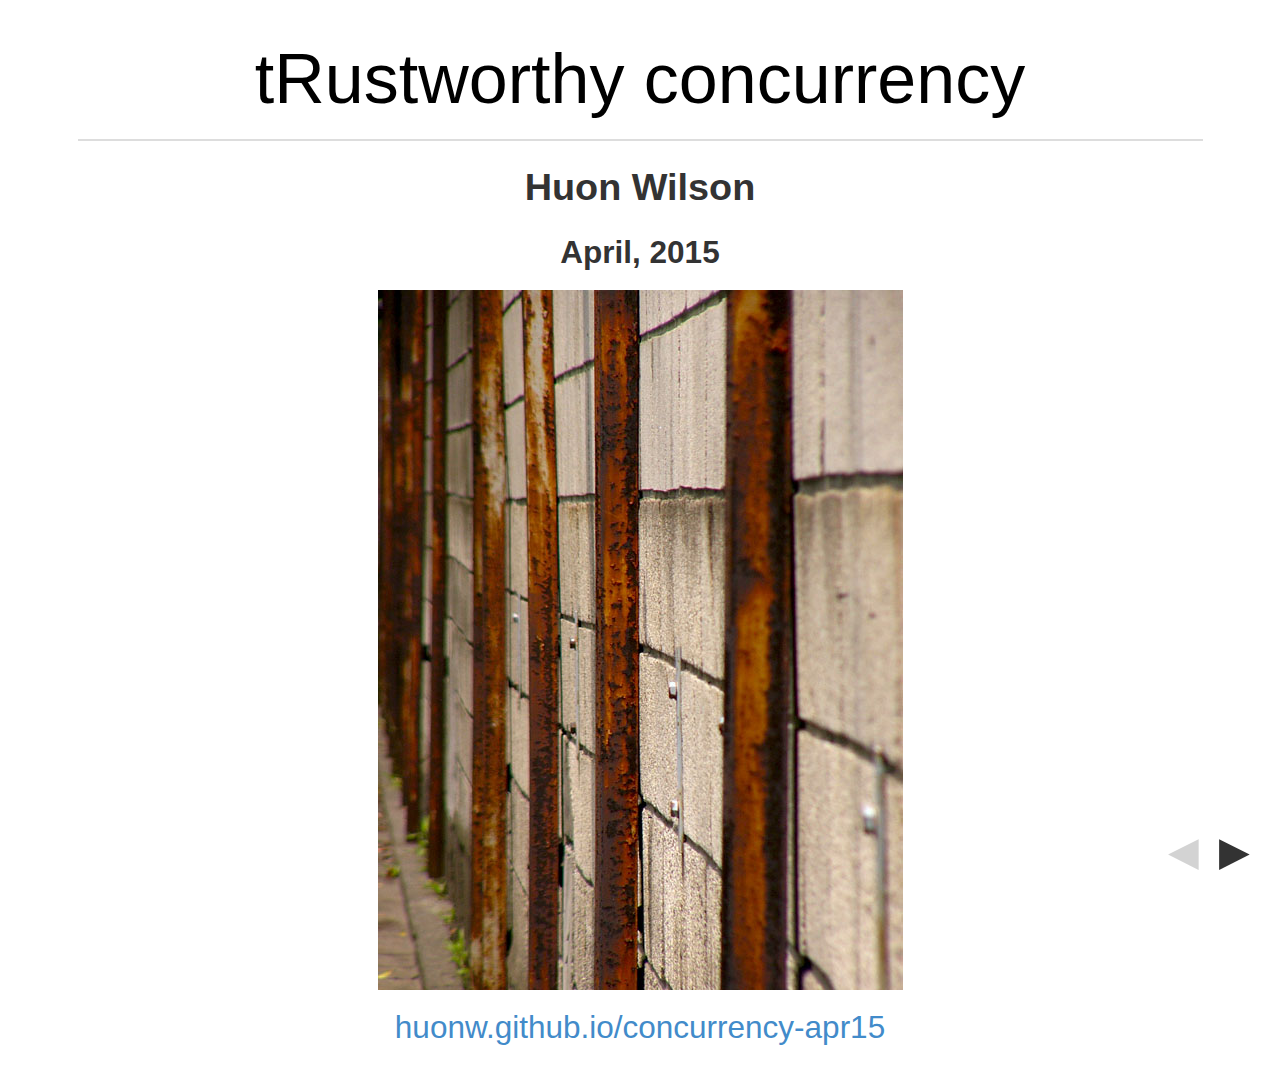
<file: index.html>
<!DOCTYPE html>
<html lang="en">
<head>
    <meta charset="utf-8">
    <meta name="viewport" content="width=device-width, initial-scale=1.0">
    <meta name="generator" content="rustdoc">
    <title>tRustworthy concurrency</title>

    
    <link rel="stylesheet" href="rust.css">
<link rel="stylesheet" href="sliderust.css">
<script src="sliderust.js"></script>


</head>
<body class="rustdoc">
    <!--[if lte IE 8]>
    <div class="warning">
        This old browser is unsupported and will most likely display funky
        things.
    </div>
    <![endif]-->

    
    <h1 class="title">tRustworthy concurrency</h1>
    <p>Huon Wilson</p>

<p>April, 2015</p>

<p><a href="https://www.flickr.com/photos/browneyes/2469970749/"><img src="rusty-beams.jpg" alt="parallel rusty things"></a></p>

<p><a href="http://huonw.github.io/concurrency-apr15"><span style="font-weight: normal;">huonw.github.io/concurrency-apr15</span></a></p>

<h1 id="haiku-(again)" class='section-header'><a
                           href="#haiku-(again)">Haiku (again)</a></h1>
<blockquote>
<p>a systems language<br/>
pursuing the trifecta<br/>
safe, concurrent, fast</p>
</blockquote>

<div class="attribution"><a href="http://twitter.com/lindsey">@lindsey</a></div>

<p>Being concurrent/parallel and safe is hard.</p>

<h1 id="but-not-too-hard" class='section-header'><a
                           href="#but-not-too-hard">But not too hard</a></h1>
<p>Rust&#39;s type system has two core tools:</p>

<ul>
<li>ownership</li>
<li>borrowing</li>
</ul>

<p>This story is built with them.</p>

<h1 id="ownership:-who&#39;s-in-control?" class='section-header'><a
                           href="#ownership:-who&#39;s-in-control?">Ownership: who&#39;s in control?</a></h1><pre id='rust-example-rendered' class='rust '>
<span class='kw'>struct</span> <span class='ident'>MyType</span> { <span class='ident'>x</span>: <span class='ident'>i32</span> }

<span class='kw'>let</span> <span class='ident'>owner</span> <span class='op'>=</span> <span class='ident'>MyType</span> { <span class='ident'>x</span>: <span class='number'>1</span> };

<span class='kw'>fn</span> <span class='ident'>print_it</span>(<span class='ident'>value</span>: <span class='ident'>MyType</span>) { <span class='macro'>println</span><span class='macro'>!</span>(<span class='string'>&quot;x = {}&quot;</span>, <span class='ident'>value</span>.<span class='ident'>x</span>); }

<span class='ident'>print_it</span>(<span class='ident'>owner</span>);
<span class='kw'>let</span> <span class='ident'>use_again</span> <span class='op'>=</span> <span class='ident'>owner</span>;
</pre>

<hr class="pause" />

<blockquote>
<pre><code class="language-error">... error: use of moved value: `owner`
let use_again = owner;
    ^~~~~~~~~
... note: `owner` moved here because it has type `main::MyType`, which is non-copyable
print_it(owner);
         ^~~~~
</code></pre>
</blockquote>

<h1 id="borrowing:-don&#39;t-lose-control!" class='section-header'><a
                           href="#borrowing:-don&#39;t-lose-control!">Borrowing: don&#39;t lose control!</a></h1>
<div class="original">
```rust
struct MyType { x: i32 }

let owner = MyType { x: 1 };

fn print_it(value: &MyType) { println!("x = {}", value.x); }

print_it(&owner);
let use_again = owner;
```
</div>

<pre id='rust-example-rendered' class='rust '>
<span class='kw'>struct</span> <span class='ident'>MyType</span> { <span class='ident'>x</span>: <span class='ident'>i32</span> }

<span class='kw'>let</span> <span class='ident'>owner</span> <span class='op'>=</span> <span class='ident'>MyType</span> { <span class='ident'>x</span>: <span class='number'>1</span> };

<span class='kw'>fn</span> <span class='ident'>print_it</span>(<span class='ident'>value</span>: <span class='kw-2 introduced'>&amp;</span><span class='ident'>MyType</span>) { <span class='macro'>println</span><span class='macro'>!</span>(<span class='string'>&quot;x = {}&quot;</span>, <span class='ident'>value</span>.<span class='ident'>x</span>); }

<span class='ident'>print_it</span>(<span class='kw-2 introduced'>&amp;</span><span class='ident'>owner</span>);
<span class='kw'>let</span> <span class='ident'>use_again</span> <span class='op'>=</span> <span class='ident'>owner</span>;
</pre>

<hr class="pause" />

<blockquote>
<pre><code class="language-txt">x = 1
</code></pre>
</blockquote>

<p>References are pointers that allow using a value without transferring
ownership.</p>

<h1 id="lifetimes:-borrow-fearlessly" class='section-header'><a
                           href="#lifetimes:-borrow-fearlessly">Lifetimes: borrow fearlessly</a></h1><pre id='rust-example-rendered' class='rust '>
<span class='kw'>fn</span> <span class='ident'>foo</span><span class='op'>&lt;</span><span class='lifetime'>&#39;a</span><span class='op'>&gt;</span>() <span class='op'>-&gt;</span> <span class='kw-2'>&amp;</span><span class='lifetime'>&#39;a</span> <span class='ident'>i32</span> {
    <span class='kw'>let</span> <span class='ident'>x</span> <span class='op'>=</span> <span class='number'>1</span>;
    <span class='kw-2'>&amp;</span><span class='ident'>x</span>
}
</pre>

<hr class="pause" />

<blockquote>
<pre><code class="language-error">... error: `x` does not live long enough
    &amp;x
     ^
</code></pre>
</blockquote>

<h1 id="std-cookbook" class='section-header'><a
                           href="#std-cookbook"><code>std</code> cookbook</a></h1>
<p>The standard library provides safe abstractions for a variety of basic
concurrency patterns:</p>

<ul>
<li>threads, <a href="http://doc.rust-lang.org/std/thread/"><code>std::thread</code></a></li>
<li>sending messages, <a href="http://doc.rust-lang.org/std/sync/mpsc/"><code>std::sync::mpsc</code></a></li>
<li>sharing data, <a href="http://doc.rust-lang.org/std/sync/struct.Arc.html"><code>std::sync::Arc</code></a></li>
<li>mutating data, <a href="http://doc.rust-lang.org/std/sync/struct.Mutex.html"><code>std::sync::Mutex</code></a>.</li>
</ul>

<p>The APIs ensure that there&#39;s:</p>

<ul>
<li>no bad sharing,</li>
<li>no access of unlocked data,</li>
<li>no data races.</li>
</ul>

<p>Thread-safety is law, not documentation.</p>

<h1 id="std-cookbook:-threads" class='section-header'><a
                           href="#std-cookbook:-threads"><code>std</code> cookbook: threads</a></h1><pre id='rust-example-rendered' class='rust '>
<span class='kw'>use</span> <span class='ident'>std</span>::<span class='ident'>thread</span>;

<span class='kw'>let</span> <span class='ident'>some_string</span> <span class='op'>=</span> <span class='string'>&quot;foo&quot;</span>.<span class='ident'>to_string</span>();

<span class='ident'>thread</span>::<span class='ident'>spawn</span>(<span class='kw'>move</span> <span class='op'>||</span> {
    <span class='macro'>println</span><span class='macro'>!</span>(<span class='string'>&quot;new thread: string is: {}&quot;</span>, <span class='ident'>some_string</span>);
});
</pre>

<hr class="pause" />

<blockquote>
<pre><code class="language-txt">new thread: string is: foo
</code></pre>
</blockquote>

<h1 id="std-cookbook:-messages" class='section-header'><a
                           href="#std-cookbook:-messages"><code>std</code> cookbook: messages</a></h1><pre id='rust-example-rendered' class='rust '>
<span class='kw'>use</span> <span class='ident'>std</span>::<span class='ident'>thread</span>;
<span class='kw'>use</span> <span class='ident'>std</span>::<span class='ident'>sync</span>::<span class='ident'>mpsc</span>;

<span class='kw'>let</span> (<span class='ident'>tx</span>, <span class='ident'>rx</span>) <span class='op'>=</span> <span class='ident'>mpsc</span>::<span class='ident'>channel</span>();

<span class='ident'>thread</span>::<span class='ident'>spawn</span>(<span class='kw'>move</span> <span class='op'>||</span> {
    <span class='kw'>let</span> <span class='ident'>some_string</span> <span class='op'>=</span> <span class='string'>&quot;foo&quot;</span>.<span class='ident'>to_string</span>();

    <span class='ident'>tx</span>.<span class='ident'>send</span>(<span class='ident'>some_string</span>).<span class='ident'>unwrap</span>();

});

<span class='kw'>let</span> <span class='ident'>some_string</span> <span class='op'>=</span> <span class='ident'>rx</span>.<span class='ident'>recv</span>().<span class='ident'>unwrap</span>();
<span class='macro'>println</span><span class='macro'>!</span>(<span class='string'>&quot;main thread: the string is: {}&quot;</span>, <span class='ident'>some_string</span>);
</pre>

<hr class="pause" />

<blockquote>
<pre><code class="language-txt">main thread: the string is: foo
</code></pre>
</blockquote>

<h1 id="std-cookbook:-messages-1" class='section-header'><a
                           href="#std-cookbook:-messages-1"><code>std</code> cookbook: messages</a></h1>
<div class="original">
```rust
use std::thread;
use std::sync::mpsc;

let (tx, rx) = mpsc::channel();

thread::spawn(move || {
    let some_string = "foo".to_string();

    tx.send(some_string).unwrap();
    println!("new thread: the string is: {}", some_string);
});

let some_string = rx.recv().unwrap();
println!("main thread: the string is: {}", some_string);
```
</div>

<pre id='rust-example-rendered' class='rust '>
<span class='kw'>use</span> <span class='ident'>std</span>::<span class='ident'>thread</span>;
<span class='kw'>use</span> <span class='ident'>std</span>::<span class='ident'>sync</span>::<span class='ident'>mpsc</span>;

<span class='kw'>let</span> (<span class='ident'>tx</span>, <span class='ident'>rx</span>) <span class='op'>=</span> <span class='ident'>mpsc</span>::<span class='ident'>channel</span>();

<span class='ident'>thread</span>::<span class='ident'>spawn</span>(<span class='kw'>move</span> <span class='op'>||</span> {
    <span class='kw'>let</span> <span class='ident'>some_string</span> <span class='op'>=</span> <span class='string'>&quot;foo&quot;</span>.<span class='ident'>to_string</span>();

    <span class='ident'>tx</span>.<span class='ident'>send</span>(<span class='ident'>some_string</span>).<span class='ident'>unwrap</span>();
<div class="introduced">    <span class='macro'>println</span><span class='macro'>!</span>(<span class='string'>&quot;new thread: the string is: {}&quot;</span>, <span class='ident'>some_string</span>);</div>});

<span class='kw'>let</span> <span class='ident'>some_string</span> <span class='op'>=</span> <span class='ident'>rx</span>.<span class='ident'>recv</span>().<span class='ident'>unwrap</span>();
<span class='macro'>println</span><span class='macro'>!</span>(<span class='string'>&quot;main thread: the string is: {}&quot;</span>, <span class='ident'>some_string</span>);
</pre>

<hr class="pause" />

<blockquote>
<pre><code class="language-error">... error: use of moved value: `some_string`
    println!(&quot;new thread: the string is: {}&quot;, some_string);
                                              ^~~~~~~~~~~
</code></pre>
</blockquote>

<h1 id="std-cookbook:-sharing" class='section-header'><a
                           href="#std-cookbook:-sharing"><code>std</code> cookbook: sharing</a></h1><pre id='rust-example-rendered' class='rust '>
<span class='kw'>use</span> <span class='ident'>std</span>::<span class='ident'>thread</span>;


<span class='kw'>let</span> <span class='ident'>some_string</span> <span class='op'>=</span> <span class='string'>&quot;foo&quot;</span>.<span class='ident'>to_string</span>();


<span class='ident'>thread</span>::<span class='ident'>spawn</span>(<span class='kw'>move</span> <span class='op'>||</span> {
    <span class='macro'>println</span><span class='macro'>!</span>(<span class='string'>&quot;new thread: the string is: {}&quot;</span>, <span class='ident'>some_string</span>);
});

<span class='macro'>println</span><span class='macro'>!</span>(<span class='string'>&quot;main thread: the string is: {}&quot;</span>, <span class='ident'>some_string</span>);
</pre>

<hr class="pause" />

<blockquote>
<pre><code class="language-error">... error: use of moved value: `some_string`
println!(&quot;main thread: the string is: {}&quot;, some_string);
                                           ^~~~~~~~~~~
</code></pre>
</blockquote>

<h1 id="std-cookbook:-sharing-1" class='section-header'><a
                           href="#std-cookbook:-sharing-1"><code>std</code> cookbook: sharing</a></h1>
<div class="original">
```rust
use std::thread;
use std::sync::Arc;

let some_string = Arc::new("foo".to_string());
let some_string2 = some_string.clone(); // cheap

thread::spawn(move || {
    println!("new thread: the string is: {}", some_string2);
});

println!("main thread: the string is: {}", some_string);
```
</div>

<pre id='rust-example-rendered' class='rust '>
<span class='kw'>use</span> <span class='ident'>std</span>::<span class='ident'>thread</span>;
<div class="introduced"><span class='kw'>use</span> <span class='ident'>std</span>::<span class='ident'>sync</span>::<span class='ident'>Arc</span>;</div>
<span class='kw'>let</span> <span class='ident'>some_string</span> <span class='op'>=</span> <span class="introduced"><span class='ident'>Arc</span>::<span class='ident'>new</span>(</span><span class='string'>&quot;foo&quot;</span>.<span class='ident'>to_string</span>()<span class="introduced">)</span>;
<div class="introduced"><span class='kw'>let</span> <span class='ident'>some_string2</span> <span class='op'>=</span> <span class='ident'>some_string</span>.<span class='ident'>clone</span>(); <span class='comment'>// cheap</span></div>
<span class='ident'>thread</span>::<span class='ident'>spawn</span>(<span class='kw'>move</span> <span class='op'>||</span> {
    <span class='macro'>println</span><span class='macro'>!</span>(<span class='string'>&quot;new thread: the string is: {}&quot;</span>, <span class='ident introduced'>some_string2</span>);
});

<span class='macro'>println</span><span class='macro'>!</span>(<span class='string'>&quot;main thread: the string is: {}&quot;</span>, <span class='ident'>some_string</span>);
</pre>

<hr class="pause" />

<blockquote>
<pre><code class="language-txt">main thread: the string is: foo
new thread: the string is: foo
</code></pre>
</blockquote>

<h1 id="std-cookbook:-mutation" class='section-header'><a
                           href="#std-cookbook:-mutation"><code>std</code> cookbook: mutation</a></h1>
<div class="original">
```rust
use std::thread;
use std::sync::Arc;

let some_string = Arc::new("foo".to_string());
let some_string2 = some_string.clone(); // cheap

thread::spawn(move || {
    some_string2.push_str("bar");
});

thread::sleep_ms(100); // wait for mutation
println!("main thread: string is: {}",
         some_string);
```
</div>

<pre id='rust-example-rendered' class='rust '>
<span class='kw'>use</span> <span class='ident'>std</span>::<span class='ident'>thread</span>;
<span class='kw'>use</span> <span class='ident'>std</span>::<span class='ident'>sync</span>::<span class='ident'>Arc</span>;

<span class='kw'>let</span> <span class='ident'>some_string</span> <span class='op'>=</span> <span class='ident'>Arc</span>::<span class='ident'>new</span>(<span class='string'>&quot;foo&quot;</span>.<span class='ident'>to_string</span>());
<span class='kw'>let</span> <span class='ident'>some_string2</span> <span class='op'>=</span> <span class='ident'>some_string</span>.<span class='ident'>clone</span>(); <span class='comment'>// cheap</span>

<span class='ident'>thread</span>::<span class='ident'>spawn</span>(<span class='kw'>move</span> <span class='op'>||</span> {
<div class="introduced">    <span class='ident'>some_string2</span>.<span class='ident'>push_str</span>(<span class='string'>&quot;bar&quot;</span>);</div>});

<div class="introduced"><span class='ident'>thread</span>::<span class='ident'>sleep_ms</span>(<span class='number'>100</span>); <span class='comment'>// wait for mutation</span></div><span class='macro'>println</span><span class='macro'>!</span>(<span class='string'>&quot;main thread: string is: {}&quot;</span>,
         <span class='ident'>some_string</span>);
</pre>

<hr class="pause" />

<blockquote>
<pre><code class="language-error">... error: cannot borrow immutable borrowed content as mutable
    some_string2.push_str(&quot;bar&quot;);
    ^~~~~~~~~~~~
</code></pre>
</blockquote>

<h1 id="std-cookbook:-mutation-1" class='section-header'><a
                           href="#std-cookbook:-mutation-1"><code>std</code> cookbook: mutation</a></h1>
<div class="original">
```rust
use std::thread;
use std::sync::{Arc, Mutex};

let some_string = Arc::new(Mutex::new("foo".to_string()));
let some_string2 = some_string.clone(); // cheap

thread::spawn(move || {
    some_string2.lock().unwrap().push_str("bar");
});

thread::sleep_ms(100); // wait for mutation
println!("main thread: string is: {}",
         *some_string.lock().unwrap());
```
</div>

<pre id='rust-example-rendered' class='rust '>
<span class='kw'>use</span> <span class='ident'>std</span>::<span class='ident'>thread</span>;
<span class='kw'>use</span> <span class='ident'>std</span>::<span class='ident'>sync</span>::{<span class='ident'>Arc</span>, <span class='ident introduced'>Mutex</span>};

<span class='kw'>let</span> <span class='ident'>some_string</span> <span class='op'>=</span> <span class='ident'>Arc</span>::<span class='ident'>new</span>(<span class="introduced"><span class='ident'>Mutex</span>::<span class='ident'>new</span>(</span><span class='string'>&quot;foo&quot;</span>.<span class='ident'>to_string</span>()<span class="introduced">)</span>);
<span class='kw'>let</span> <span class='ident'>some_string2</span> <span class='op'>=</span> <span class='ident'>some_string</span>.<span class='ident'>clone</span>(); <span class='comment'>// cheap</span>

<span class='ident'>thread</span>::<span class='ident'>spawn</span>(<span class='kw'>move</span> <span class='op'>||</span> {
    <span class='ident'>some_string2</span><span class="introduced">.<span class='ident'>lock</span>().<span class='ident'>unwrap</span>()</span>.<span class='ident'>push_str</span>(<span class='string'>&quot;bar&quot;</span>);
});

<span class='ident'>thread</span>::<span class='ident'>sleep_ms</span>(<span class='number'>100</span>); <span class='comment'>// wait for mutation</span>
<span class='macro'>println</span><span class='macro'>!</span>(<span class='string'>&quot;main thread: string is: {}&quot;</span>,
         <span class='op introduced'>*</span><span class='ident'>some_string</span><span class="introduced">.<span class='ident'>lock</span>().<span class='ident'>unwrap</span>()</span>);
</pre>

<hr class="pause" />

<blockquote>
<pre><code class="language-txt">main thread: string is: foobar
</code></pre>
</blockquote>

<h1 id="std-cookbook:-mutation-2" class='section-header'><a
                           href="#std-cookbook:-mutation-2"><code>std</code> cookbook: mutation</a></h1>
<p><code>Mutex&lt;T&gt;</code> stores data internally, access is only granted via
<code>lock</code>,</p>
<pre id='rust-example-rendered' class='rust '>
<span class='kw'>impl</span><span class='op'>&lt;</span><span class='ident'>T</span><span class='op'>&gt;</span> <span class='ident'>Mutex</span><span class='op'>&lt;</span><span class='ident'>T</span><span class='op'>&gt;</span> {
    <span class='kw'>fn</span> <span class='ident'>lock</span><span class='op'>&lt;</span><span class='lifetime'>&#39;r</span><span class='op'>&gt;</span>(<span class='kw-2'>&amp;</span><span class='lifetime'>&#39;r</span> <span class='self'>self</span>) <span class='op'>-&gt;</span> <span class='ident'>LockResult</span><span class='op'>&lt;</span><span class='ident'>MutexGuard</span><span class='op'>&lt;</span><span class='lifetime'>&#39;r</span>, <span class='ident'>T</span><span class='op'>&gt;&gt;</span> {
        ...
    }
}
</pre>

<p>which returns a handle that unlocks the mutex on drop, and provides
access to the data,</p>
<pre id='rust-example-rendered' class='rust '>
<span class='kw'>impl</span><span class='op'>&lt;</span><span class='lifetime'>&#39;mutex</span>, <span class='ident'>T</span><span class='op'>&gt;</span> <span class='ident'>DerefMut</span> <span class='kw'>for</span> <span class='ident'>MutexGuard</span><span class='op'>&lt;</span><span class='lifetime'>&#39;mutex</span>, <span class='ident'>T</span><span class='op'>&gt;</span> {
    <span class='kw'>fn</span> <span class='ident'>deref_mut</span><span class='op'>&lt;</span><span class='lifetime'>&#39;a</span><span class='op'>&gt;</span>(<span class='kw-2'>&amp;</span><span class='lifetime'>&#39;a</span> <span class='kw-2'>mut</span> <span class='self'>self</span>) <span class='op'>-&gt;</span> <span class='kw-2'>&amp;</span><span class='lifetime'>&#39;a</span> <span class='kw-2'>mut</span> <span class='ident'>T</span> {
        ...
    }
}
</pre>

<h1 id="std-cookbook:-stack-pointers" class='section-header'><a
                           href="#std-cookbook:-stack-pointers"><code>std</code> cookbook: stack pointers</a></h1><pre id='rust-example-rendered' class='rust '>
<span class='kw'>use</span> <span class='ident'>std</span>::<span class='ident'>thread</span>;

<span class='kw'>let</span> <span class='ident'>some_string</span> <span class='op'>=</span> <span class='string'>&quot;foo&quot;</span>.<span class='ident'>to_string</span>();

<span class='ident'>thread</span>::<span class='ident'>spawn</span>(<span class='kw'>move</span> <span class='op'>||</span> {
    <span class='macro'>println</span><span class='macro'>!</span>(<span class='string'>&quot;new thread: the string is: {}&quot;</span>, <span class='ident'>some_string</span>);
});

<span class='macro'>println</span><span class='macro'>!</span>(<span class='string'>&quot;main thread: the string is: {}&quot;</span>, <span class='ident'>some_string</span>);
</pre>

<blockquote>
<pre><code class="language-error">... error: use of moved value: `some_string`
println!(&quot;main thread: the string is: {}&quot;, some_string);
                                           ^~~~~~~~~~~
</code></pre>
</blockquote>

<h1 id="std-cookbook:-stack-pointers-1" class='section-header'><a
                           href="#std-cookbook:-stack-pointers-1"><code>std</code> cookbook: stack pointers</a></h1>
<div class="original">
```rust
use std::thread;

let some_string = "foo".to_string();

let _guard = thread::scoped(/*move*/ || {
    println!("new thread: the string is: {}", some_string);
});

println!("main thread: the string is: {}", some_string);
```
</div>

<pre id='rust-example-rendered' class='rust '>
<span class='kw'>use</span> <span class='ident'>std</span>::<span class='ident'>thread</span>;

<span class='kw'>let</span> <span class='ident'>some_string</span> <span class='op'>=</span> <span class='string'>&quot;foo&quot;</span>.<span class='ident'>to_string</span>();

<span class="introduced"><span class='kw'>let</span> <span class='ident'>_guard</span> <span class='op'>=</span> </span><span class='ident'>thread</span>::<span class='ident introduced'>scoped</span>(<span class='comment'><span class="introduced">/*</span>move<span class="introduced">*/</span></span> <span class='op'>||</span> {
    <span class='macro'>println</span><span class='macro'>!</span>(<span class='string'>&quot;new thread: the string is: {}&quot;</span>, <span class='ident'>some_string</span>);
});

<span class='macro'>println</span><span class='macro'>!</span>(<span class='string'>&quot;main thread: the string is: {}&quot;</span>, <span class='ident'>some_string</span>);
</pre>

<hr class="pause" />

<blockquote>
<pre><code class="language-txt">main thread: the string is: foo
new thread: the string is: foo
</code></pre>
</blockquote>

<h1 id="std-cookbook:-stack-pointers-2" class='section-header'><a
                           href="#std-cookbook:-stack-pointers-2"><code>std</code> cookbook: stack pointers</a></h1>
<p><code>thread::scoped</code> is like <code>Mutex::lock</code>, it returns a handle with a lifetime:</p>
<pre id='rust-example-rendered' class='rust '>
<span class='kw'>pub</span> <span class='kw'>fn</span> <span class='ident'>scoped</span><span class='op'>&lt;</span><span class='lifetime'>&#39;a</span>, <span class='ident'>T</span>, <span class='ident'>F</span><span class='op'>&gt;</span>(<span class='ident'>f</span>: <span class='ident'>F</span>) <span class='op'>-&gt;</span> <span class='ident'>JoinGuard</span><span class='op'>&lt;</span><span class='lifetime'>&#39;a</span>, <span class='ident'>T</span><span class='op'>&gt;</span>
    <span class='kw'>where</span> <span class='ident'>T</span>: <span class='ident'>Send</span> <span class='op'>+</span> <span class='lifetime'>&#39;a</span>,
          <span class='ident'>F</span>: <span class='ident'>FnOnce</span>() <span class='op'>-&gt;</span> <span class='ident'>T</span>,
          <span class='ident'>F</span>: <span class='ident'>Send</span> <span class='op'>+</span> <span class='lifetime'>&#39;a</span>
</pre>

<p><code>JoinGuard</code> joins the <code>scoped</code> thread when it goes out of scope.</p>

<p>Statically ensures that anything the subthread borrows or accesses
will remain valid while it exists.</p>

<h1 id="keep-cooking" class='section-header'><a
                           href="#keep-cooking">Keep cooking</a></h1>
<p><code>std</code> gives the basics, external crates have the spice, e.g.:</p>

<ul>
<li><a href="https://crates.io/crates/carboxyl"><code>carboxyl</code></a>: functional reactive programming</li>
<li><a href="https://crates.io/crates/coroutine-rs"><code>coroutine-rs</code></a>: coroutines</li>
<li><a href="https://crates.io/crates/eventual"><code>eventual</code></a>: future &amp; stream abstractions</li>
<li><a href="https://crates.io/crates/simple_parallel"><code>simple_parallel</code></a>: basic data-parallel operations</li>
<li><a href="https://crates.io/crates/syncbox"><code>syncbox</code></a>: concurrent utilities</li>
<li><a href="https://crates.io/crates/taskpipe"><code>taskpipe</code></a>: a multithreaded pipeline</li>
<li><a href="https://crates.io/crates/threadpool"><code>threadpool</code></a>: two types of thread pools</li>
</ul>

<p>(Not exhaustive.)</p>

<p>Lots of ideas from research that may work well in Rust too.  Worlds of
possibilities!</p>

<h1 id="simple_parallel" class='section-header'><a
                           href="#simple_parallel"><code>simple_parallel</code></a></h1><pre id='rust-example-rendered' class='rust '>
<span class='kw'>use</span> <span class='ident'>simple_parallel</span>::<span class='ident'>Pool</span>;

<span class='kw'>let</span> <span class='kw-2'>mut</span> <span class='ident'>pool</span> <span class='op'>=</span> <span class='ident'>Pool</span>::<span class='ident'>new</span>(<span class='number'>2</span>);

<span class='kw'>let</span> <span class='kw-2'>mut</span> <span class='ident'>values</span> <span class='op'>=</span> [<span class='number'>1</span>, <span class='number'>2</span>, <span class='number'>3</span>, <span class='number'>4</span>];
<span class='ident'>pool</span>.<span class='ident'>for_</span>(<span class='kw-2'>&amp;</span><span class='kw-2'>mut</span> <span class='ident'>values</span>, <span class='op'>|</span><span class='ident'>x</span>: <span class='kw-2'>&amp;</span><span class='kw-2'>mut</span> <span class='ident'>i32</span><span class='op'>|</span> {
    <span class='op'>*</span><span class='ident'>x</span> <span class='op'>+=</span> <span class='number'>1</span>
});

<span class='macro'>println</span><span class='macro'>!</span>(<span class='string'>&quot;{:?}&quot;</span>, <span class='kw-2'>&amp;</span><span class='ident'>values</span>);
</pre>

<blockquote>
<pre><code class="language-txt">[2, 3, 4, 5]
</code></pre>
</blockquote>

<h1 id="eventual" class='section-header'><a
                           href="#eventual"><code>eventual</code></a></h1><pre id='rust-example-rendered' class='rust '>
<span class='kw'>use</span> <span class='ident'>eventual</span>::<span class='op'>*</span>;

<span class='kw'>let</span> <span class='ident'>future1</span> <span class='op'>=</span> <span class='ident'>Future</span>::<span class='ident'>spawn</span>(<span class='op'>||</span> <span class='number'>42</span>);
<span class='kw'>let</span> <span class='ident'>future2</span> <span class='op'>=</span> <span class='ident'>Future</span>::<span class='ident'>spawn</span>(<span class='op'>||</span> <span class='number'>18</span>);

<span class='comment'>// ...</span>

<span class='kw'>let</span> <span class='ident'>res</span> <span class='op'>=</span>
    <span class='ident'>join</span>((<span class='ident'>future1</span>.<span class='ident'>map</span>(<span class='op'>|</span><span class='ident'>x</span><span class='op'>|</span> <span class='ident'>x</span> <span class='op'>*</span> <span class='number'>2</span>),
          <span class='ident'>future2</span>.<span class='ident'>map</span>(<span class='op'>|</span><span class='ident'>y</span><span class='op'>|</span> <span class='ident'>y</span> <span class='op'>+</span> <span class='number'>5</span>)))
        .<span class='ident'>and_then</span>(<span class='op'>|</span>(<span class='ident'>v1</span>, <span class='ident'>v2</span>)<span class='op'>|</span> <span class='ident'>v1</span> <span class='op'>-</span> <span class='ident'>v2</span>)
        .<span class='ident'>await</span>().<span class='ident'>unwrap</span>();

<span class='macro'>println</span><span class='macro'>!</span>(<span class='string'>&quot;the number is {}&quot;</span>, <span class='ident'>res</span>);
</pre>

<blockquote>
<pre><code class="language-txt">the number is 61
</code></pre>
</blockquote>

<h1 id="&quot;data-races&quot;?" class='section-header'><a
                           href="#&quot;data-races&quot;?">&quot;Data races&quot;?</a></h1>
<p>A <em>data race</em> occurs if:</p>

<ul>
<li>a memory location is accessed concurrently</li>
<li>at least one of those accesses is a write</li>
<li>at least one of those accesses is non-atomic</li>
</ul>

<p>They are undefined behaviour: code with data races may behave very
strangely due to optimisations and CPU behaviour.</p>

<p>Rust tackles data races due to the memory safety implications. Race
conditions, dead locks, live locks, ... are not outlawed.</p>

<h1 id="implementation-details" class='section-header'><a
                           href="#implementation-details">Implementation details</a></h1>
<p>The
<a href="http://doc.rust-lang.org/std/marker/trait.Send.html"><code>std::marker::Send</code></a>
and
<a href="http://doc.rust-lang.org/std/marker/trait.Sync.html"><code>std::marker::Sync</code></a>
traits are key. Ensure data race freedom by leveraging the
guarantees of ownership, <code>&amp;mut</code> and <code>&amp;</code>.</p>

<p>Defined entirely in <code>std</code>: the compiler/language has no hard-coded
knowledge of threads or thread-safety.</p>

<p>More details:</p>

<ul>
<li><a href="http://blog.rust-lang.org/2015/04/10/Fearless-Concurrency.html">Fearless Concurrency in Rust</a></li>
<li><a href="http://huonw.github.io/blog/2015/02/some-notes-on-send-and-sync/">Some notes on Send and Sync</a></li>
</ul>

<h1 id="questions?" class='section-header'><a
                           href="#questions?">Questions?</a></h1>
<p><span style="font-size: 80%">These slides are available at </span><a href="http://huonw.github.io/concurrency-apr15"><span style="font-size: 80%">huonw.github.io/concurrency-apr15</span></a><span style="font-size: 80%">.</span></p>

    <script type="text/javascript">
        window.playgroundUrl = "";
    </script>
    
</body>
</html>
</file>
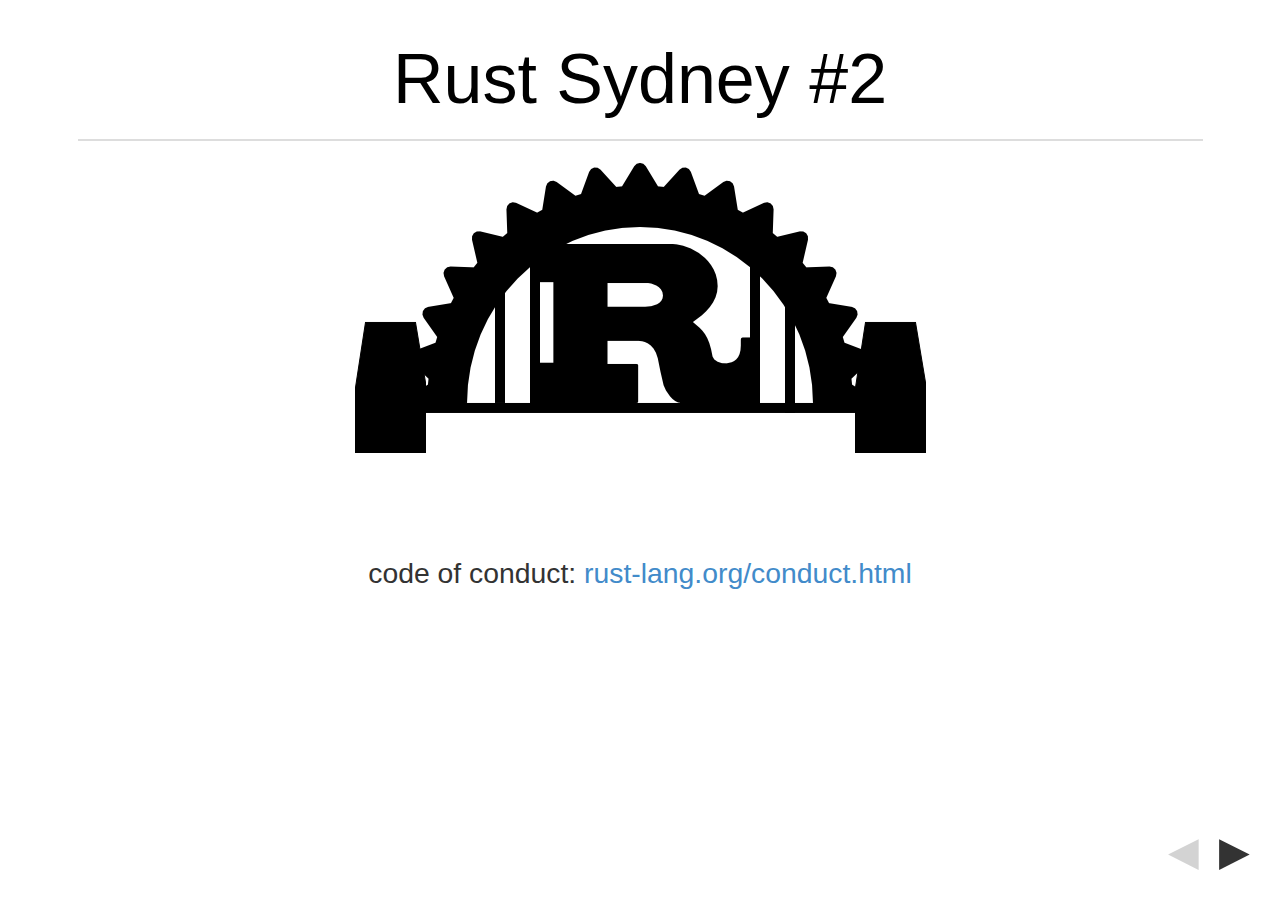
<file: intro.html>
<!DOCTYPE html>
<html lang="en">
<head>
    <meta charset="utf-8">
    <meta name="viewport" content="width=device-width, initial-scale=1.0">
    <meta name="generator" content="rustdoc">
    <title>Rust Sydney #2</title>

    
    <link rel="stylesheet" href="rust.css">
<link rel="stylesheet" href="sliderust.css">
<script src="sliderust.js"></script>


</head>
<body class="rustdoc">
    <!--[if lte IE 8]>
    <div class="warning">
        This old browser is unsupported and will most likely display funky
        things.
    </div>
    <![endif]-->

    
    <h1 class="title">Rust Sydney #2</h1>
    <p><img src="logo-v1.png" alt="Logo"></p>

<p style="font-size: 90%; font-weight: normal; margin-top: 100px;">code of conduct: <a href="http://www.rust-lang.org/conduct.html">rust-lang.org/conduct.html</a></p>

<h1 id="welcome" class='section-header'><a
                           href="#welcome">Welcome</a></h1>
<p>Thanks:</p>

<ul>
<li>Palantir Technologies</li>
<li>Robert Fink</li>
<li>Toby Hede</li>
</ul>

<h1 id="in-case-you-missed-it" class='section-header'><a
                           href="#in-case-you-missed-it">In case you missed it</a></h1>
<p>Rust 1.0.0 is close!</p>

<p>The beta was released on April 3. The beta is the first time we&#39;re
aiming for stability, and first time the staging restrictions are
on. Full release on May 15.</p>

<p>crates.io passed 1 million downloads on March 30.</p>

<p><img src="crates-downloads.png" alt="Download graph"></p>

<h1 id="planned-upcoming-events" class='section-header'><a
                           href="#planned-upcoming-events">Planned upcoming events</a></h1>
<ul>
<li>Hack-night in ~2 weeks (end of April): start a project; bring a project; learn Rust.</li>
<li>1.0.0 release meet-up/party around May 15</li>
<li>Another hack-night at the end of May</li>
<li>Meet-up in early-mid June</li>
</ul>

<h1 id="tonight" class='section-header'><a
                           href="#tonight">Tonight</a></h1>
<ul>
<li>Toby Hede: an Introduction to Macros</li>
<li>Robert Fink: Ownership</li>
<li>Huon Wilson: tRustworthy concurrency</li>
</ul>

    <script type="text/javascript">
        window.playgroundUrl = "";
    </script>
    
</body>
</html>
</file>
<file: rust.css>
/**
 * Copyright 2013-2014 The Rust Project Developers. See the COPYRIGHT
 * file at the top-level directory of this distribution and at
 * http://rust-lang.org/COPYRIGHT.
 * With elements taken from Bootstrap v3.0.2 (MIT licensed).
 *
 * Licensed under the Apache License, Version 2.0 <LICENSE-APACHE or
 * http://www.apache.org/licenses/LICENSE-2.0> or the MIT license
 * <LICENSE-MIT or http://opensource.org/licenses/MIT>, at your
 * option. This file may not be copied, modified, or distributed
 * except according to those terms.
 */
@font-face {
    font-family: 'Fira Sans';
    font-style: normal;
    font-weight: 400;
    src: local('Fira Sans'), url("FiraSans-Regular.woff") format('woff');
}
@font-face {
    font-family: 'Fira Sans';
    font-style: normal;
    font-weight: 500;
    src: local('Fira Sans Medium'), url("FiraSans-Medium.woff") format('woff');
}
@font-face {
    font-family: 'Source Serif Pro';
    font-style: normal;
    font-weight: 400;
    src: local('Source Serif Pro'), url("SourceSerifPro-Regular.woff") format('woff');
}
@font-face {
    font-family: 'Source Serif Pro';
    font-style: italic;
    font-weight: 400;
    src: url("Heuristica-Italic.woff") format('woff');
}
@font-face {
    font-family: 'Source Serif Pro';
    font-style: normal;
    font-weight: 700;
    src: local('Source Serif Pro Bold'), url("SourceSerifPro-Bold.woff") format('woff');
}
@font-face {
    font-family: 'Source Code Pro';
    font-style: normal;
    font-weight: 400;
    src: local('Source Code Pro'), url("SourceCodePro-Regular.woff") format('woff');
}

*:not(body) {
  -webkit-box-sizing: border-box;
     -moz-box-sizing: border-box;
          box-sizing: border-box;
}

/* General structure */

body {
    margin: 0 auto;
    padding: 0 15px;
    font-family: "Source Serif Pro", "Helvetica Neue", Helvetica, Arial, sans-serif;
    font-size: 18px;
    color: #333;
    line-height: 1.428571429;

    -webkit-font-feature-settings: "kern", "liga";
    -moz-font-feature-settings: "kern", "liga";
    font-feature-settings: "kern", "liga";
}
@media (min-width: 768px) {
    body {
        max-width: 750px;
    }
}

h1, h2, h3, h4, h5, h6, nav, #versioninfo {
    font-family: "Fira Sans", "Helvetica Neue", Helvetica, Arial, sans-serif;
}
h1, h2, h3, h4, h5, h6 {
    color: black;
    font-weight: 400;
    line-height: 1.1;
}
h1, h2, h3 {
    margin-top: 20px;
    margin-bottom: 15px;
}
h1 {
    margin-bottom: 20px;
}
h4, h5, h6 {
    margin-top: 12px;
    margin-bottom: 10px;
    padding: 5px 10px;
}
h5, h6 {
    text-decoration: underline;
}

h1 {
    font-size: 28px;
    font-weight: 500;
    padding: .1em .4em;
    border-bottom: 2px solid #ddd;
}
h1.title {
    line-height: 1.5em;
}
h2 {
    font-size: 26px;
    padding: .2em .5em;
    border-bottom: 1px solid #ddd;
}
h3 {
    font-size: 24px;
    padding: .2em .7em;
    border-bottom: 1px solid #DDE8FC;
}
h4 {
    font-size: 22px;
}
h5 {
    font-size: 20px;
}
h6 {
    font-size: 18px;
}
@media (min-width: 992px) {
    h1 {
        font-size: 36px;
    }
    h2 {
        font-size: 30px;
    }
    h3 {
        font-size: 26px;
    }
}

nav {
    column-count: 2;
    -moz-column-count: 2;
    -webkit-column-count: 2;
    font-size: 15px;
    margin: 0 0 1em 0;
}
p {
    margin: 0 0 1em 0;
}

strong {
    font-weight: bold;
}

em {
    font-style: italic;
}

footer {
    border-top: 1px solid #ddd;
    font-size: 14.3px;
    font-style: italic;
    padding-top: 5px;
    margin-top: 3em;
    margin-bottom: 1em;
}

/* Links layout */

a {
    text-decoration: none;
    color: #428BCA;
    background: transparent;
}
a:hover, a:focus {
    color: #2A6496;
    text-decoration: underline;
}
a:focus {
    outline: thin dotted #333;
    outline: 5px auto -webkit-focus-ring-color;
    outline-offset: -2px;
}
a:hover, a:active {
    outline: 0;
}

h1 a:link, h1 a:visited, h2 a:link, h2 a:visited,
h3 a:link, h3 a:visited, h4 a:link, h4 a:visited,
h5 a:link, h5 a:visited {color: black;}
h1 a:hover, h2 a:hover, h3 a:hover, h4 a:hover,
h5 a:hover {text-decoration: none;}

/* Code */

pre, code {
    font-family: "Source Code Pro", Menlo, Monaco, Consolas, "DejaVu Sans Mono", monospace;
    word-wrap: break-word;
}
pre {
    border-left: 2px solid #eee;
    white-space: pre-wrap;
    padding: 14px;
    padding-right: 0;
    margin: 20px 0;
    font-size: 13px;
    word-break: break-all;
}
code {
    padding: 0 2px;
    color: #8D1A38;
}
pre code {
    padding: 0;
    font-size: inherit;
    color: inherit;
}

a > code {
    color: #428BCA;
}

/* Code highlighting */
pre.rust .kw { color: #8959A8; }
pre.rust .kw-2, pre.rust .prelude-ty { color: #4271AE; }
pre.rust .number, pre.rust .string { color: #718C00; }
pre.rust .self, pre.rust .boolval, pre.rust .prelude-val,
pre.rust .attribute, pre.rust .attribute .ident { color: #C82829; }
pre.rust .comment { color: #8E908C; }
pre.rust .doccomment { color: #4D4D4C; }
pre.rust .macro, pre.rust .macro-nonterminal { color: #3E999F; }
pre.rust .lifetime { color: #B76514; }

/* The rest */

#versioninfo {
    text-align: center;
    margin: 0.5em;
    font-size: 1.1em;
}
@media (min-width: 992px) {
    #versioninfo {
        font-size: 0.8em;
        position: fixed;
        bottom: 0px;
        right: 0px;
    }
    .white-sticker {
        background-color: #fff;
        margin: 2px;
        padding: 0 2px;
        border-radius: .2em;
    }
}
#versioninfo a.hash {
    color: gray;
    font-size: 80%;
}

blockquote {
    color: #000;
    margin: 20px 0;
    padding: 15px 20px;
    background-color: #f2f7f9;
    border-top: .1em solid #e5eef2;
    border-bottom: .1em solid #e5eef2;
}
blockquote p {
    font-size: 17px;
    font-weight: 300;
    line-height: 1.4;
}
blockquote p:last-child {
    margin-bottom: 0;
}

ul, ol {
    padding-left: 25px;
}
ul ul, ol ul, ul ol, ol ol {
    margin-bottom: 0;
}
dl {
    margin-bottom: 20px;
}
dd {
    margin-left: 0;
}

nav ul {
    list-style-type: none;
    margin: 0;
    padding-left: 0px;
}

/* Only display one level of hierarchy in the TOC */
nav ul ul {
    display: none;
}

sub,
sup {
    font-size: 75%;
    line-height: 0;
    position: relative;
}

hr {
    margin-top: 20px;
    margin-bottom: 20px;
    border: 0;
    border-top: 1px solid #eeeeee;
}

table {
    border-collapse: collapse;
    border-spacing: 0;
    overflow-x: auto;
    display: block;
}

table tr.odd {
    background: #eee;
}

table td,
table th {
    border: 1px solid #ddd;
    padding: 5px;
}

/* Code snippets */

.rusttest { display: none; }
pre.rust { position: relative; }
.test-arrow {
    display: inline-block;
    position: absolute;
    top: 0;
    right: 10px;
    font-size: 150%;
    -webkit-transform: scaleX(-1);
    transform: scaleX(-1);
}

.unstable-feature {
    border: 2px solid red;
    padding: 5px;
}

@media (min-width: 1170px) {
    pre {
        font-size: 15px;
    }
}

@media print {
    * {
        text-shadow: none !important;
        color: #000 !important;
        background: transparent !important;
        box-shadow: none !important;
    }
    a, a:visited {
        text-decoration: underline;
    }
    p a[href]:after {
        content: " (" attr(href) ")";
    }
    footer a[href]:after {
        content: "";
    }
    a[href^="javascript:"]:after, a[href^="#"]:after {
        content: "";
    }
    pre, blockquote {
        border: 1px solid #999;
        page-break-inside: avoid;
    }
    @page {
        margin: 2cm .5cm;
    }
    h1:not(.title), h2, h3 {
        border-bottom: 0px none;
    }
    p, h2, h3 {
        orphans: 3;
        widows: 3;
    }
    h2, h3 {
        page-break-after: avoid;
    }
    table {
        border-collapse: collapse !important;
    }
    table td, table th {
        background-color: #fff !important;
    }
}

#keyword-table-marker + table thead { display: none; }
#keyword-table-marker + table td { border: none; }
#keyword-table-marker + table {
    margin-left: 2em;
    margin-bottom: 1em;
}
</file>
<file: sliderust.css>
body {
    max-width: 1125px;
}

h1 {
    font-size: 70px;
}

h2 {
    font-size: 50px;
}

body, h5 {
    font-size: 35px;
}

pre {
    font-size: 30px;
}

section {
    display: none;
}

section.current {
    display: block;
}

section.title-slide {
    text-align: center;
    font-weight: bold;
    font-size: 90%;
}
.title-slide p {
  margin: 0 0 15px;
}
.title-slide p:first-of-type {
  font-size: 120%;
}
code.language-text {
    /* Servo doesn't support pre-wrap yet */
    white-space: normal;
}

body, h1, h2, h3, h4, h5, h6, nav {
    font-family: sans-serif;
}

pre, code {
    font-family: monospace;
}

ul {
    list-style: none;
}
ul, ol {
  padding-left: 40px;
}

li::before {
    content: "\2022\A0";
    display: inline-block;
    width: 40px;
    margin-left: -40px;
}

#nav-symbols {
    position: fixed;
    bottom: 0;
    right: 0;
    margin: 20px;
    font-size: 40px;

    -moz-column-count: 1;
    -webkit-column-count: 1;
    column-count: 1;
}
.nav-symbol {
    padding: 10px;
    cursor: pointer;
}
.disabled {
    color: lightgray;
}


/* customisation */

blockquote {
  font-weight: 300;
}
blockquote p {
  font-size: inherit;
}
.attribution {
  text-align: right;
  font-size: 90%;
  font-weight: normal;
}
.attribution::before {
  content: "— ";
}

img {
  display: block;
  max-height: 900px;
  max-width: 100%;
  margin: 0 auto;
}

h1:empty {
  margin: 10px 0;
  padding: 0;
  border: none;
}

pre {
  margin: 0;
}

.language-error {
  color: red;
  font-size: 0.9em;
}

.introduced {
  background: yellow;
}
.post-pause .introduced {
  background: none;
}
.original {
  display: none;
}
</file>
